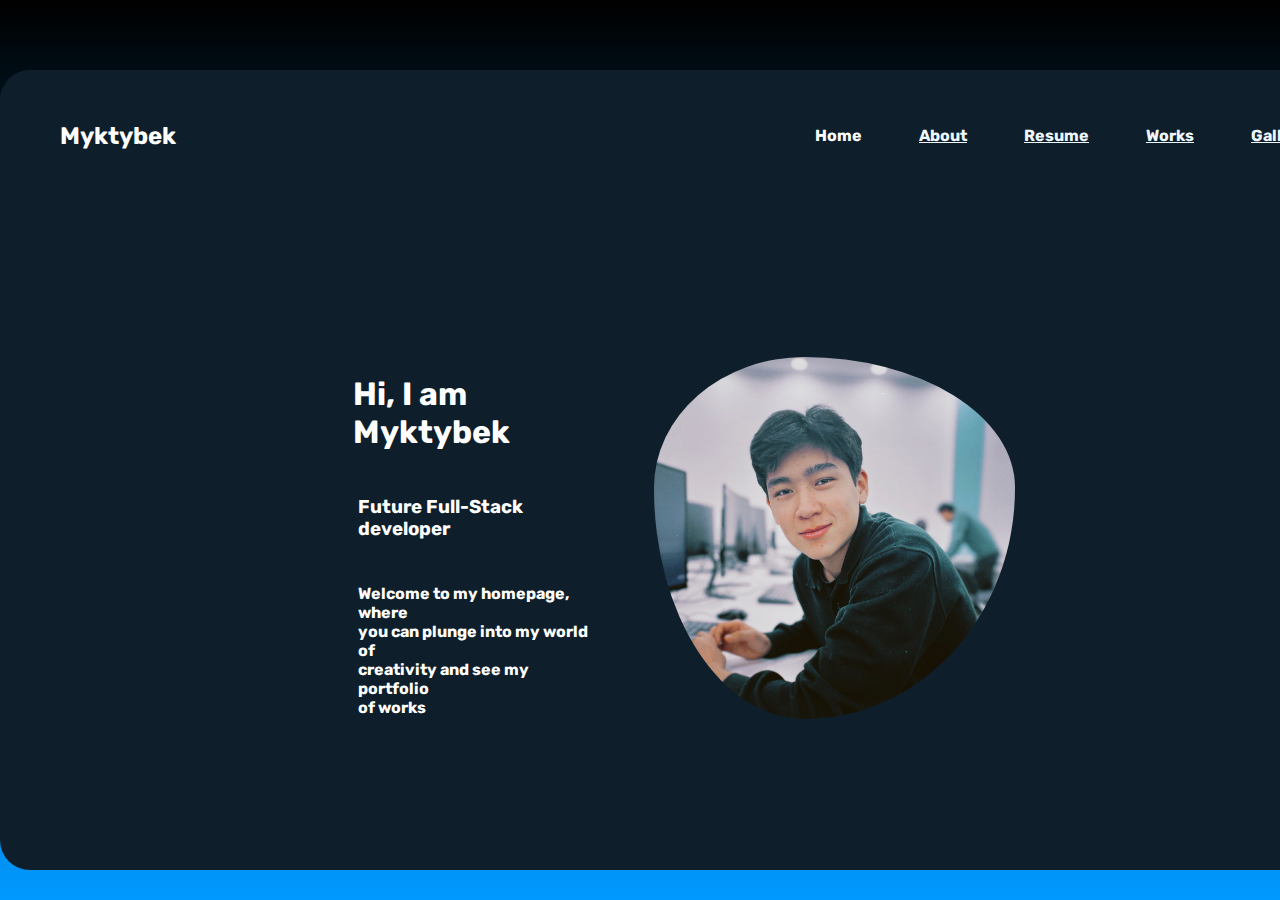
<file: index.html>
<!DOCTYPE html>
<html lang="en">
<head>
    <meta charset="UTF-8">
    <meta name="viewport" content="width=device-width, initial-scale=1.0">
    <title>Portfolio</title>

    <link rel="stylesheet" href="css/style.css">

    <link rel="preconnect" href="https://fonts.googleapis.com">
    <link rel="preconnect" href="https://fonts.gstatic.com" crossorigin>
    <link href="https://fonts.googleapis.com/css2?family=Rubik:ital,wght@0,300..900;1,300..900&display=swap" rel="stylesheet">

    <style>
        @media screen and (max-width: 768px) {
            .homepagecontainer {
                width: 90%;
                margin: 0 auto;
            }
            .menulist {
                display: flex;
                flex-wrap: wrap;
                justify-content: center;
            }
            .menulist th {
                margin: 5px;
            }
            .welcometext {
                display: flex;
                flex-direction: column;
                align-items: center;
                text-align: center;
            }
            .mainphoto {
                width: 100%;
                max-width: 300px; 
                margin-top: 20px; 
            }
            body{
                width: 90%;
                margin: 0 auto;
            }
            .menulist{
                margin: auto;
                display: block;
            }
        }
    </style>
</head>
<body>
    <div class="homepagecontainer">
        <h2 class="name">Myktybek</h2>
        <table class="menulist">
            <tr>
                <th class="home">Home</th>
                <th class="about"><a class="about-nav" href="about.html">About</a></th>
                <th class="resume"><a href="resume.html">Resume</a></th>
                <th class="works"><a href="works.html">Works</a></th>
                <th class="gallery"><a href="gallery.html">Gallery</a></th>
                <th class="contact"><a href="">Contact</a></th>
            </tr>
        </table>
    </div>

    <div class="homepagecontainer">
        <table class="welcometext">
            <tr>
                <td><h1 class="intro">Hi, I am Myktybek</h1></td>
                <td rowspan="3"><img class="mainphoto" src="img/photo_5467481978010982573_y.jpg" alt="photo"></td>
            </tr>
            <tr>
                <td><h3 class="description">Future Full-Stack developer</h3></td>
            </tr>
            <tr>
                <td><h4 class="description2">Welcome to my homepage, where <br>you can plunge into my world of <br>creativity and see my portfolio <br> of works</br></br></br></h4></td>
            </tr>
        </table>
    </div>
</body>
</html>
</file>
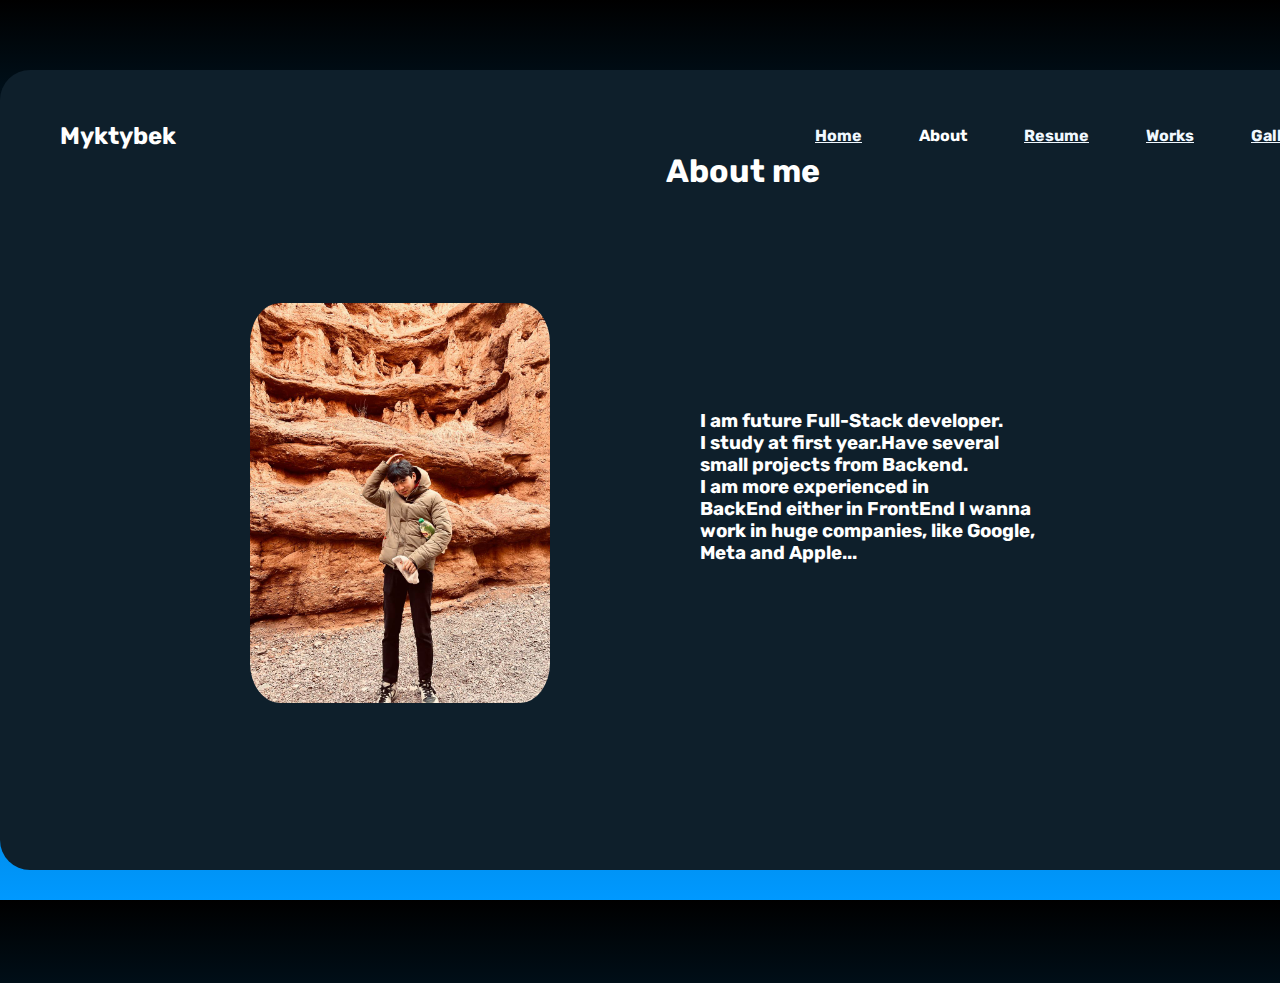
<file: about.html>
<html lang="en">
<head>
    <meta charset="UTF-8">
    <meta name="viewport" content="width=device-width, initial-scale=1.0">
    <title>Document</title>

    <link rel="stylesheet" href="css\style.css">

    <link rel="preconnect" href="https://fonts.googleapis.com">
    <link rel="preconnect" href="https://fonts.gstatic.com" crossorigin>
    <link href="https://fonts.googleapis.com/css2?family=Rubik:ital,wght@0,300..900;1,300..900&display=swap" rel="stylesheet">

    <style>
        
        @media only screen and (max-width: 768px) {
            .homepagecontainer {
                padding: 20px; 
            }

            .menulist {
                display: block;
                text-align: center;
            }

            .menulist th {
                display: inline-block;
                margin: 0 5px;
            }

            .aboutMe {
                text-align: center;
            }

            .descrip {
                text-align: center;
            }
            body{
                width: 90%;
                margin: 0 auto;
            }
            .menulist{
                margin: auto;
                display: block;
            }
            .aboutPhoto{
                width: 90%;    
            }
        }
    </style>
</head>
<body>
    <div class="homepagecontainer">
        <h2 class="name">Myktybek</h2>
        <table class="menulist">
            <tr>
                <th class="home"><a href="index.html">Home</a></th>
                <th class="about">About</th>
                <th class="resume"><a href="resume.html">Resume</a></th>
                <th class="works"><a href="works.html">Works</a></th>
                <th class="gallery"><a href="gallery.html">Gallery</a></th>
                <th class="contact"><a href="contact.html">Contact</a></th>
            </tr>
        </table>
            
        <h1 class="aboutMe">About me</h1>

        <h3 class="descrip">I am future Full-Stack developer.<br>I study at first year.Have several <br> small projects from Backend. </br> I am more experienced  in<br> BackEnd either in FrontEnd
            I wanna <br> work  in huge companies, like Google, <br> Meta and Apple...
        </h3>

        <img class="aboutPhoto" src="img/photo1707636488.jpeg" alt="">
    </div>

</body>
</html>
</file>
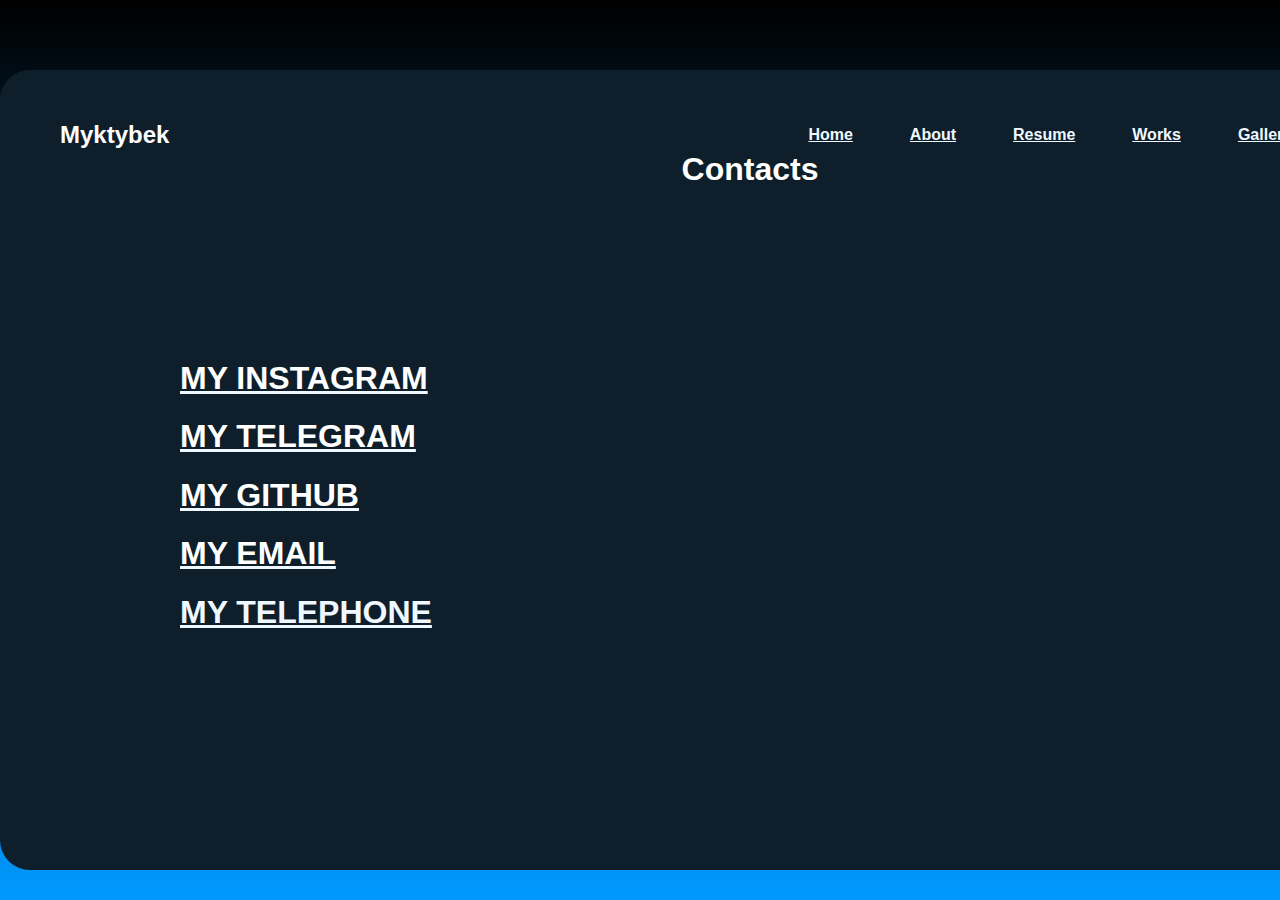
<file: contact.html>
<!DOCTYPE html>
<html lang="en">
<head>
    <meta charset="UTF-8">
    <meta name="viewport" content="width=device-width, initial-scale=1.0">
    <title>Document</title>

    <link rel="stylesheet" href="css/style.css">

    <style>
        @media only screen and (max-width: 768px) {
            .homepagecontainer {
                padding: 10px;
                text-align: center;
            }

            .menulist {
                display: block;
                text-align: center;
            }

            .menulist th {
                display: inline-block;
                margin: 5px;
            }

            .aboutMe {
                text-align: center;
            }

            .social {
                list-style-type: none;
                padding: 0;
            }

            .social ol {
                margin-bottom: 10px;
            }
            body{
                width: 90%;
            }
            .menulist{
                margin: auto;
                display: block;
            }
        }
    </style>
</head>
<body>
    <div class="homepagecontainer">
        <h2 class="name">Myktybek</h2>
        <table class="menulist">
            <tr>
                <th class="home"><a href="index.html">Home</a></th>
                <th class="about"><a class="about-nav" href="about.html">About</a></th>
                <th class="resume"><a href="resume.html">Resume</a></th>
                <th class="works"><a href="works.html">Works</a></th>
                <th class="gallery"><a href="gallery.html">Gallery</a></th>
                <th class="contact">Contacts</th>
            </tr>
        </table>
    </div>
    <div>
        <h1 class="aboutMe">Contacts</h1>
    </div>
    <ul class="social">
        <ol><a href="https://www.instagram.com/vsrnstrx?igsh=MTgxYmQ3MjlpcGRsbQ=="><h1>MY INSTAGRAM</h1></a></ol>
        <ol><a href="https://t.me/Myktybek7"><h1>MY TELEGRAM</h1></a></ol>
        <ol><a href="https://github.com/Myktybek7"><h1>MY GITHUB</h1></a></ol>
        <ol><a href="mailto:myktybekabdykaiymov@gmail.com"><h1>MY EMAIL</h1></a></ol>
        <ol><p><a href="tel:+996776079086"><h1>MY TELEPHONE</h1></a></p></ol>
    </ul>
</body>
</html>
</file>
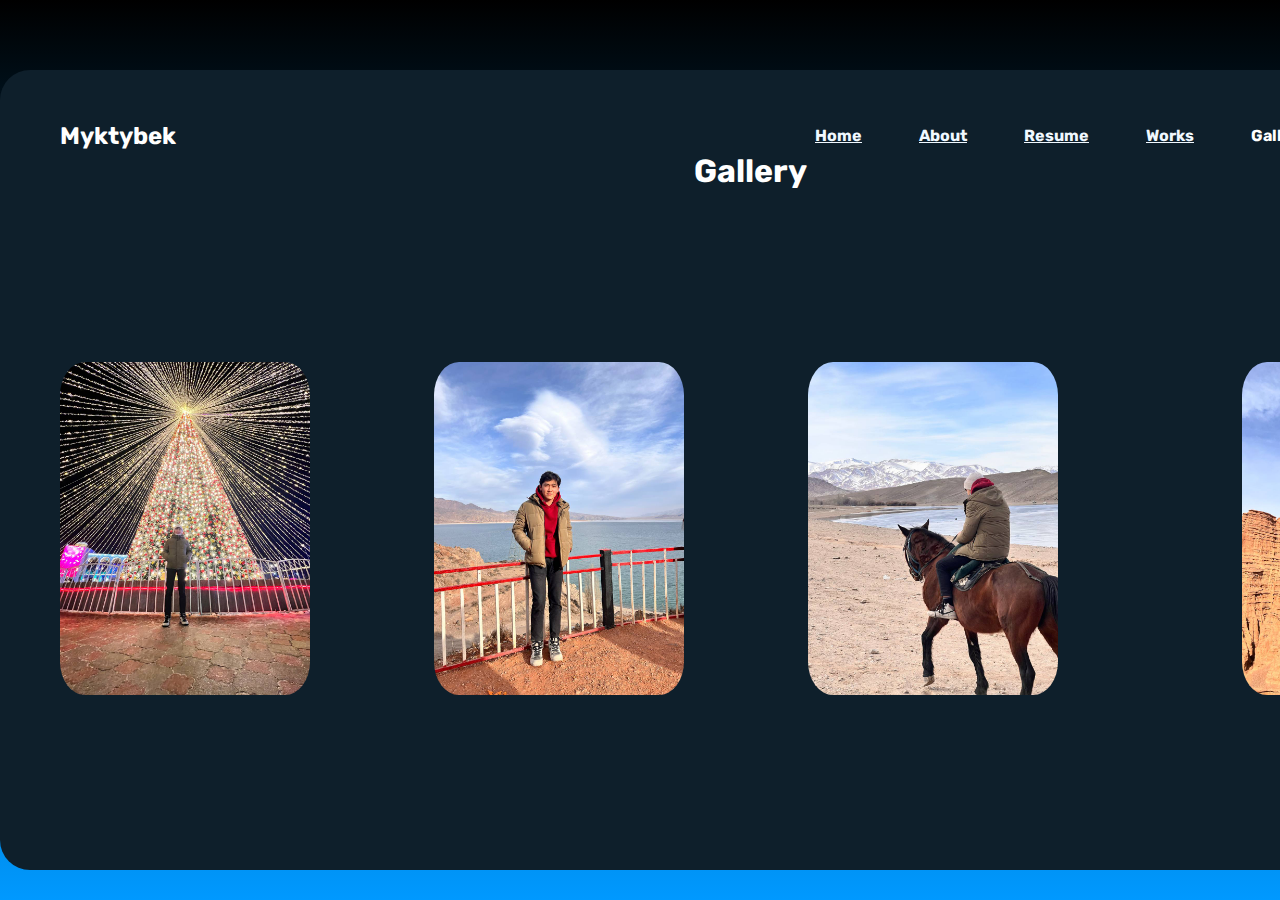
<file: gallery.html>
<!DOCTYPE html>
<html lang="en">
<head>
    <meta charset="UTF-8">
    <meta name="viewport" content="width=device-width, initial-scale=1.0">
    <title>Document</title>

    <link rel="stylesheet" href="css/style.css">

    <link rel="preconnect" href="https://fonts.googleapis.com">
    <link rel="preconnect" href="https://fonts.gstatic.com" crossorigin>
    <link href="https://fonts.googleapis.com/css2?family=Rubik:ital,wght@0,300..900;1,300..900&display=swap" rel="stylesheet">

    <style>
        @media only screen and (max-width: 768px) {
            .homepagecontainer {
                padding: 10px;
                text-align: center;
            }

            .menulist {
                display: block;
                text-align: center;
            }

            .menulist th {
                display: inline-block;
                margin: 5px;
            }

            .aboutMe {
                text-align: center;
                margin-top: 20px; 
            }

            .NY, .ortotokoi, .horse, .kanion {
                display: block;
                margin: 0 auto 20px; 
                max-width: 90%; 
                height: auto; 
            }
        }
    </style>
</head>
<body>
    <div class="homepagecontainer">
        <h2 class="name">Myktybek</h2>
        <table class="menulist">
            <tr>
                <th class="home"><a href="index.html">Home</a></th>
                <th class="about"><a href="about.html">About</a></th>
                <th class="resume"><a href="resume.html">Resume</a></th>
                <th class="works"><a href="works.html">Works</a></th>
                <th class="gallery">Gallery</th>
                <th class="contact"><a href="contact.html">Contact</a></th>
            </tr>
        </table>
    </div>

    <h1 class="aboutMe">Gallery</h1>

    <img class="NY" src="img/photo_5197339654762910205_y.jpg" alt="">
    <img class="ortotokoi" src="img/photo_5352761056482677739_y.jpg" alt="">
    <img class="horse" src="img/photo_5352761056482677826_y.jpg" alt="">
    <img class="kanion" src="img/photo_5352761056482677846_y.jpg" alt=""> 
</body>
</html>
</file>
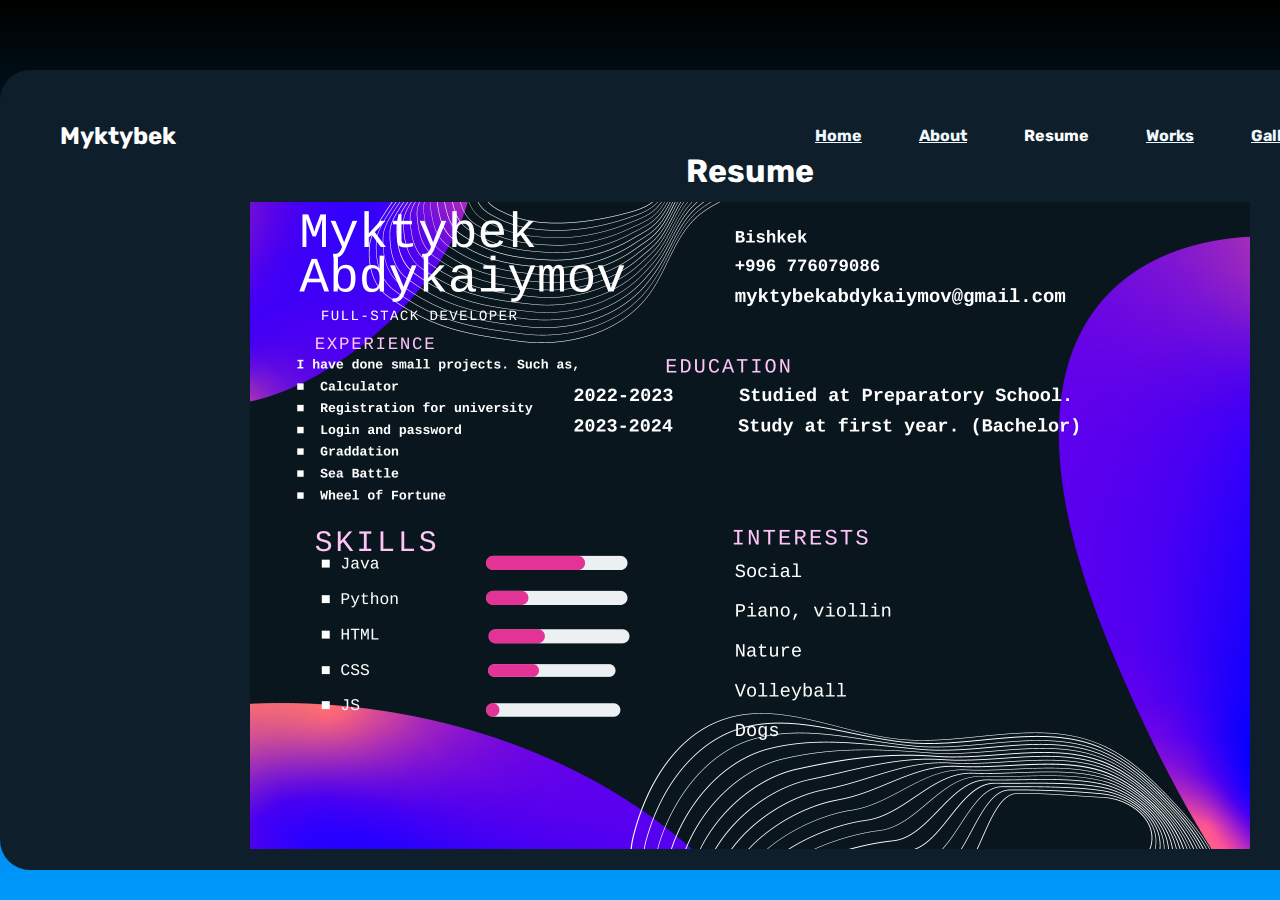
<file: resume.html>
<!DOCTYPE html>
<html lang="en">
<head>
    <meta charset="UTF-8">
    <meta name="viewport" content="width=device-width, initial-scale=1.0">
    <title>Document</title>

    <link rel="stylesheet" href="css/style.css">

    <link rel="preconnect" href="https://fonts.googleapis.com">
    <link rel="preconnect" href="https://fonts.gstatic.com" crossorigin>
    <link href="https://fonts.googleapis.com/css2?family=Rubik:ital,wght@0,300..900;1,300..900&display=swap" rel="stylesheet">

    <style>
        @media only screen and (max-width: 768px) {
            .homepagecontainer {
                padding: 10px;
                text-align: center;
            }

            .menulist {
                display: block;
                text-align: center;
            }

            .menulist th {
                display: inline-block;
                margin: 5px;
            }

            .aboutMe {
                text-align: center;
                margin-top: 20px;
            }

            .resumePhoto {
                display: block;
                margin: 0 auto 20px;
                max-width: 90%;
                height: auto;
            }
        }
    </style>
</head>
<body>
    <div class="homepagecontainer">
        <h2 class="name">Myktybek</h2>
        <table class="menulist">
            <tr>
                <th class="home"><a href="index.html">Home</a></th>
                <th class="about"><a href="about.html">About</a></th>
                <th class="resume">Resume</th>
                <th class="works"><a href="works.html">Works</a></th>
                <th class="gallery"><a href="gallery.html">Gallery</a></th>
                <th class="contact"><a href="contact.html">Contact</a></th>
            </tr>
        </table>
    </div>

    <h1 class="aboutMe">Resume</h1>

    <img class="resumePhoto" src="img/resume.png" alt="">
</body>
</html>
</file>
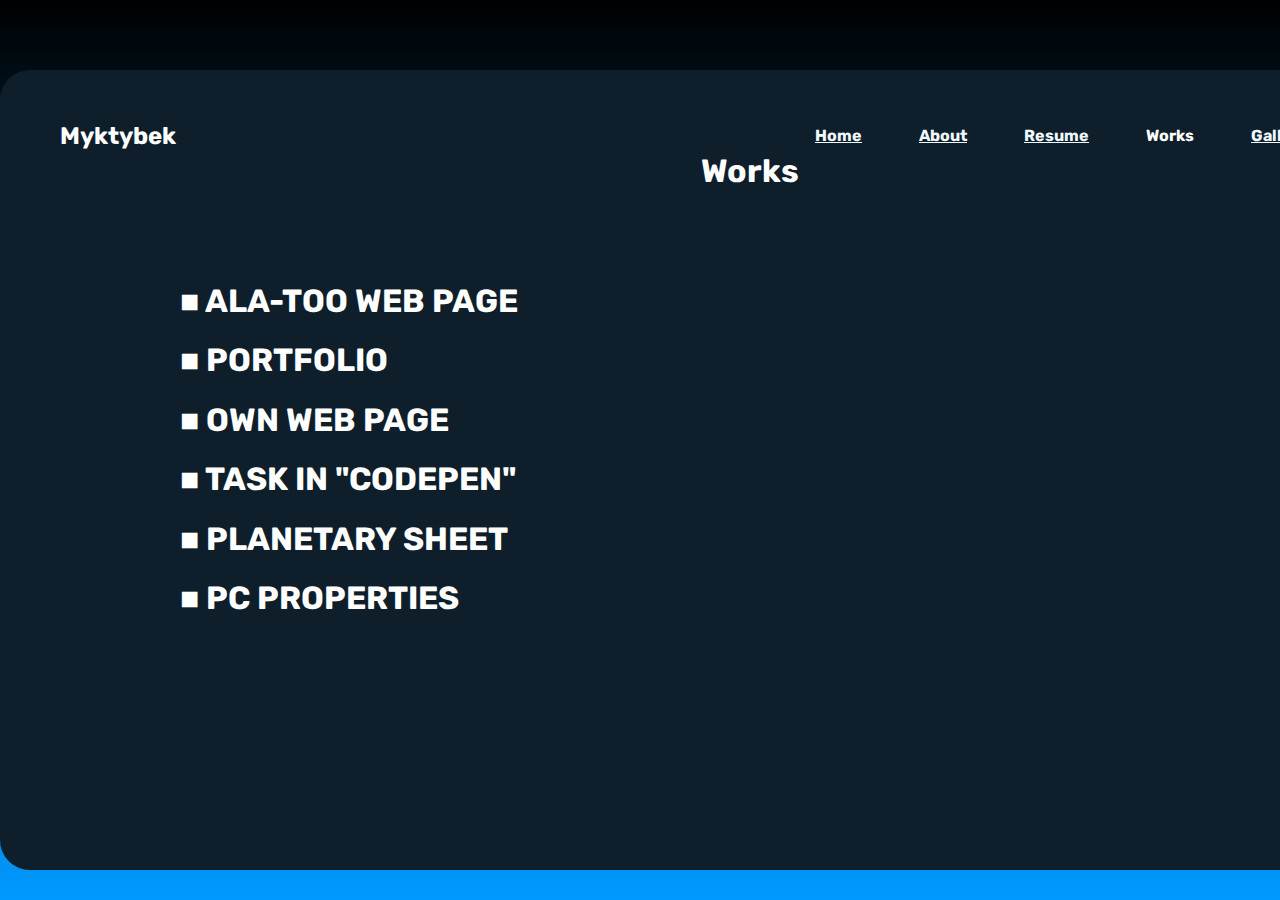
<file: works.html>
<!DOCTYPE html>
<html lang="en">
<head>
    <meta charset="UTF-8">
    <meta name="viewport" content="width=device-width, initial-scale=1.0">
    <title>Document</title>

    <link rel="stylesheet" href="css/style.css">

    <link rel="preconnect" href="https://fonts.googleapis.com">
    <link rel="preconnect" href="https://fonts.gstatic.com" crossorigin>
    <link href="https://fonts.googleapis.com/css2?family=Rubik:ital,wght@0,300..900;1,300..900&display=swap" rel="stylesheet">

    <style>
        @media only screen and (max-width: 768px) {
            .homepagecontainer {
                padding: 10px;
                text-align: center;
            }

            .menulist {
                display: block;
                text-align: center;
            }

            .menulist th {
                display: inline-block;
                margin: 5px;
            }

            .aboutMe {
                text-align: center;
                margin-top: 20px;
            }

            ul {
                padding-left: 0;
                list-style-type: none;
                text-align: center;
            }

            ul ol {
                margin-bottom: 10px;
            }
        }
    </style>
</head>
<body>
    <div class="homepagecontainer">
        <h2 class="name">Myktybek</h2>
        <table class="menulist">
            <tr>
                <th class="home"><a href="index.html">Home</a></th>
                <th class="about"><a href="about.html">About</a></th>
                <th class="resume"><a href="resume.html">Resume</a></th>
                <th class="works">Works</th>
                <th class="gallery"><a href="gallery.html">Gallery</a></th>
                <th class="contact"><a href="contact.html">Contact</a></th>
            </tr>
        </table>
    </div>

    <h1 class="aboutMe">Works</h1>

    <ul>
        <ol><h1>■ ALA-TOO WEB PAGE</h1></ol>
        <ol><h1>■ PORTFOLIO</h1></ol>
        <ol><H1>■ OWN WEB PAGE</H1></ol>
        <ol><h1>■ TASK IN "CODEPEN"</h1></ol>
        <ol><h1>■ PLANETARY SHEET</h1></ol>
        <OL><H1>■ PC PROPERTIES</H1></OL>
    </ul>

</body>
</html>
</file>
<file: css/style.css>
html{
    width: 100%;
    height: 100%;
    background-image: linear-gradient(to top, rgb(0, 153, 255), black);
}
body{
    background-color: rgb(14, 31, 43);
    width: 1500px;
    height: 800px;
    display: block;
    margin: 70px auto;
    border-radius: 30px;
}
.name
{
    color: rgb(255, 255, 255);
    font-family: "Rubik", sans-serif;
    font-optical-sizing: auto;
    padding-left: 60px;
}
.home{
    color: rgb(255, 255, 255);
    font-family: "Rubik", sans-serif;
    font-optical-sizing: auto;
    text-align: right;
    padding-left: 580px;
}
.about{
    color: rgb(255, 255, 255);
    font-family: "Rubik", sans-serif;
    font-optical-sizing: auto;
}
.contact{
    color: rgb(255, 255, 255);
    font-family: "Rubik", sans-serif;
    font-optical-sizing: auto;
    text-align: right;
}
.gallery{
    color: rgb(255, 255, 255);
    font-family: "Rubik", sans-serif;
    font-optical-sizing: auto;
    text-align: right;
}
.works{
    color: rgb(255, 255, 255);
    font-family: "Rubik", sans-serif;
    font-optical-sizing: auto;
}
.resume{
    color: rgb(255, 255, 255);
    font-family: "Rubik", sans-serif;
    font-optical-sizing: auto;
}
.menulist {
    border-collapse: separate;
    border-spacing: 55px;
}
.intro{
    color: rgb(255, 255, 255);
    font-family: "Rubik", sans-serif;
    font-optical-sizing: auto;
    padding-left: 350px;
    padding-top: 150px;
}
.description{
    color: rgb(255, 255, 255);
    font-family: "Rubik", sans-serif;
    font-optical-sizing: auto;
    padding-left: 355px;
}
.description2{
    color: rgb(255, 255, 255);
    font-family: "Rubik", sans-serif;
    font-optical-sizing: auto;
    padding-left: 355px;
}
th:hover, a:hover{
    color: rgb(0, 153, 255);
}
th, a{
    color: aliceblue;
}
.homepagecontainer{
    display: inline-block;
    vertical-align: middle;
    
}
.name, .menulist{
    display: inline-block;
    vertical-align: middle;
}
.mainphoto{
    padding-top: 100px;
    padding-left: 60px;
    width: 40%;
    height: 40%;
    border-radius: 60%; 
}
@media (max-width: 768px) {
    body {
        margin: 20px auto; 
    }
    .homepagecontainer, .name, .menulist {
        display: block; 
        text-align: center; 
        margin-bottom: 20px; 
    }
    .mainphoto {
        padding-top: 20%; 
        padding-left: 0; 
    }
    .name {
        padding-left: 0; 
    }
    .intro, .description, .description2 {
        padding-left: 0; 
        text-align: center; 
    }
}
@media screen and (max-width: 768px) {
    .homepagecontainer {
        width: 90%;
        margin: 0 auto;
    }
    .welcometext {
        display: flex;
        flex-direction: column;
        align-items: center;
    }
    .mainphoto {
        width: 100%;
        max-width: 300px; 
        margin-top: 20px;
    }
}
.about-now{
    color: blue;
}

h1{
    color: rgb(255, 255, 255);
    font-family: "Rubik", sans-serif;
    font-optical-sizing: auto;
}
.descrip{
    color: rgb(255, 255, 255);
    font-family: "Rubik", sans-serif;
    font-optical-sizing: auto;
    margin-left: 700px;
    margin-top: 150px;
}
.aboutMe{
    color: rgb(255, 255, 255);
    font-family: "Rubik", sans-serif;
    text-align: center;
    position: relative;
    bottom: 70px;
}
.aboutPhoto{
    width: 300px;
    border-radius: 10%;
    position: relative;
    right: auto;
    left: 250px;
    bottom: 280px;
}
.resumePhoto{
    width: 1000px;
    display: block;
    margin: auto;
    position: relative;
    bottom: 80px;
}
ul{
    margin-left: 100px;
}
.NY{
    width: 250px;
    margin-left: 60px;
    border-radius: 10%;
}
.ortotokoi{
    width: 250px;
    margin-left: 120px;
    border-radius: 10%;
}
.horse{
    width: 250px;
    margin-left: 120px;
    margin-top: 80px;
    border-radius: 10%;
}
.kanion{
    width: 250px;
    margin-left: 180px;
    border-radius: 10%;
}
.social{
    margin-left: 100px;
    position: relative;
    top: 80px;
}
</file>
